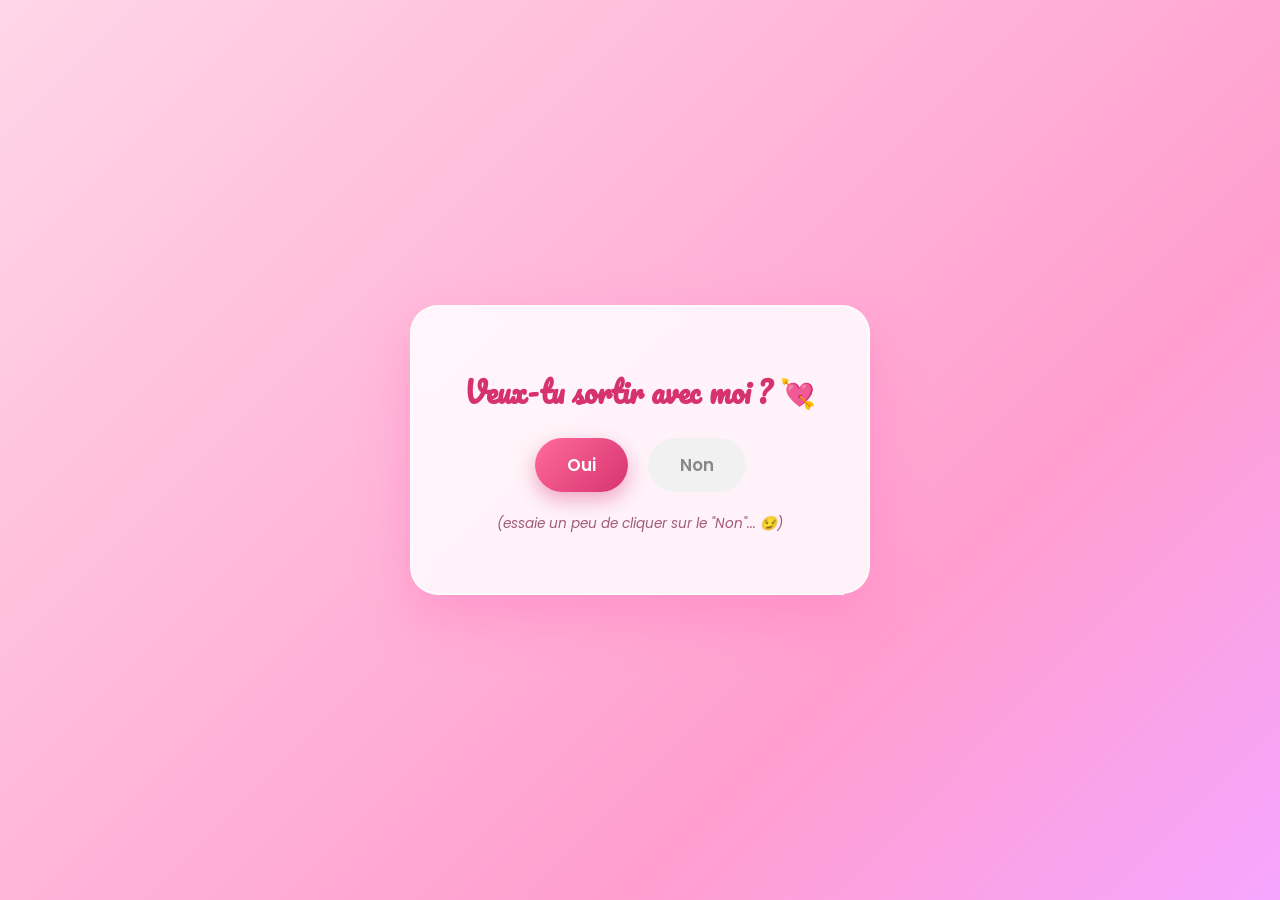
<file: index.html>
<!DOCTYPE html>
<html lang="fr">
<head>
<meta charset="UTF-8">
<meta name="viewport" content="width=device-width, initial-scale=1.0">
<title>Une question pour toi 💕</title>
<link rel="preconnect" href="https://fonts.googleapis.com">
<link href="https://fonts.googleapis.com/css2?family=Pacifico&family=Poppins:wght@400;600;700&display=swap" rel="stylesheet">
<link rel="stylesheet" href="style.css">
</head>
<body>

<div class="hearts-bg" id="heartsBg"></div>

<div class="app">
  <div class="card">
    <h1 class="title">Veux-tu sortir avec moi ? 💘</h1>
    <div class="btn-row" id="btnRow1">
      <a href="page2.html" class="btn btn-yes" id="btnOui">Oui</a>
      <button class="btn btn-no" id="btnNon">Non</button>
    </div>
    <p class="hint">(essaie un peu de cliquer sur le "Non"... 😏)</p>
  </div>
</div>

<script src="hearts.js"></script>
<script>
  const btnNon = document.getElementById('btnNon');
  const btnRow1 = document.getElementById('btnRow1');

  function escapeNon() {
    const rowRect = btnRow1.getBoundingClientRect();
    const btnRect = btnNon.getBoundingClientRect();
    const maxX = rowRect.width - btnRect.width;
    const maxY = 120;
    const randX = Math.random() * maxX - maxX / 2;
    const randY = (Math.random() * maxY) - maxY / 2;
    btnNon.style.position = 'relative';
    btnNon.style.left = randX + 'px';
    btnNon.style.top = randY + 'px';
  }

  btnNon.addEventListener('mouseenter', escapeNon);
  btnNon.addEventListener('touchstart', (e) => {
    e.preventDefault();
    escapeNon();
  });
  btnNon.addEventListener('click', (e) => {
    e.preventDefault();
    escapeNon();
  });
</script>
</body>
</html>
</file>
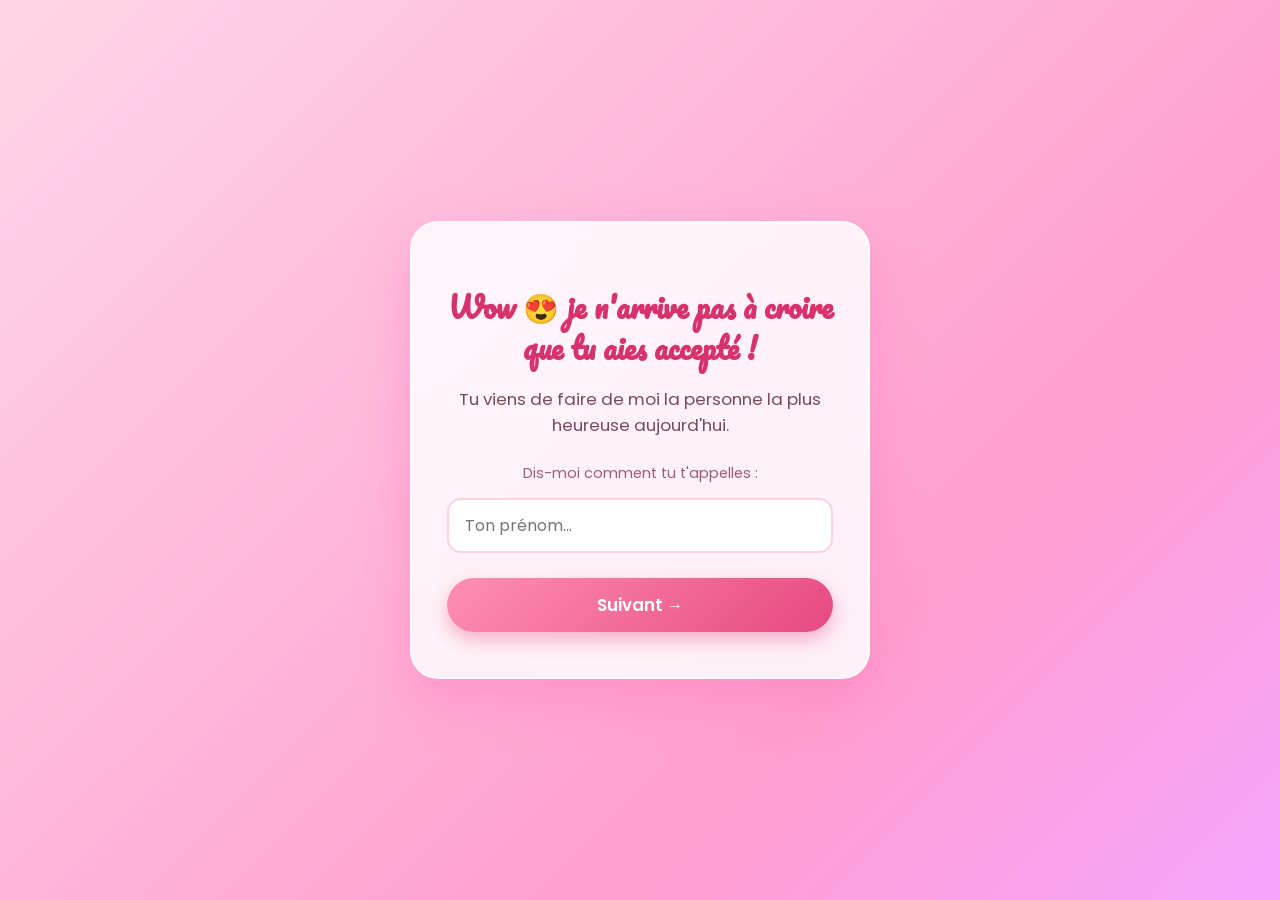
<file: page2.html>
<!DOCTYPE html>
<html lang="fr">
<head>
<meta charset="UTF-8">
<meta name="viewport" content="width=device-width, initial-scale=1.0">
<title>Elle a dit oui 😍</title>
<link rel="preconnect" href="https://fonts.googleapis.com">
<link href="https://fonts.googleapis.com/css2?family=Pacifico&family=Poppins:wght@400;600;700&display=swap" rel="stylesheet">
<link rel="stylesheet" href="style.css">
</head>
<body>

<div class="hearts-bg" id="heartsBg"></div>

<div class="app">
  <div class="card">
    <h1 class="title">Wow 😍 je n'arrive pas à croire que tu aies accepté !</h1>
    <p class="subtitle">Tu viens de faire de moi la personne la plus heureuse aujourd'hui.</p>

    <p class="or">Dis-moi comment tu t'appelles :</p>
    <input type="text" id="nameInput" class="text-input" placeholder="Ton prénom...">

    <a href="page3.html" class="btn btn-next" id="btnNext2">Suivant →</a>
  </div>
</div>

<script src="hearts.js"></script>
<script>
  const nameInput = document.getElementById('nameInput');
  const btnNext2 = document.getElementById('btnNext2');

  // Restaurer si déjà rempli
  nameInput.value = localStorage.getItem('herName') || '';

  btnNext2.addEventListener('click', () => {
    localStorage.setItem('herName', nameInput.value.trim());
  });
</script>
</body>
</html>
</file>
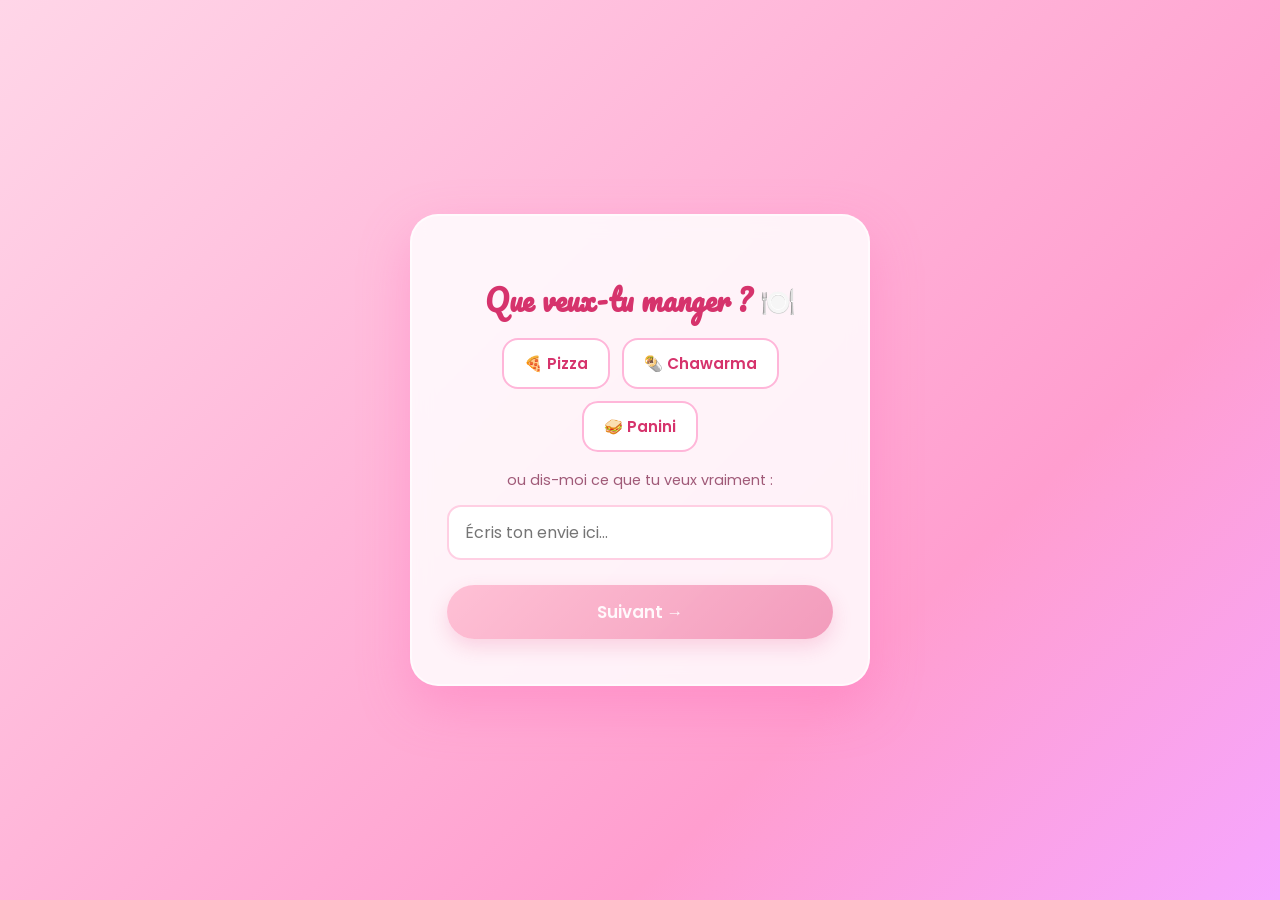
<file: page3.html>
<!DOCTYPE html>
<html lang="fr">
<head>
<meta charset="UTF-8">
<meta name="viewport" content="width=device-width, initial-scale=1.0">
<title>Que veux-tu manger ? 🍽️</title>
<link rel="preconnect" href="https://fonts.googleapis.com">
<link href="https://fonts.googleapis.com/css2?family=Pacifico&family=Poppins:wght@400;600;700&display=swap" rel="stylesheet">
<link rel="stylesheet" href="style.css">
</head>
<body>

<div class="hearts-bg" id="heartsBg"></div>

<div class="app">
  <div class="card">
    <h1 class="title">Que veux-tu manger ? 🍽️</h1>
    <div class="options" id="foodOptions">
      <button class="option" data-value="Pizza">🍕 Pizza</button>
      <button class="option" data-value="Chawarma">🌯 Chawarma</button>
      <button class="option" data-value="Panini">🥪 Panini</button>
    </div>
    <p class="or">ou dis-moi ce que tu veux vraiment :</p>
    <input type="text" id="customFood" class="text-input" placeholder="Écris ton envie ici...">
    <button class="btn btn-next" id="btnNextFood" disabled>Suivant →</button>
  </div>
</div>

<script src="hearts.js"></script>
<script>
  let chosenFood = localStorage.getItem('chosenFood') || '';
  const foodOptions = document.querySelectorAll('#foodOptions .option');
  const customFood = document.getElementById('customFood');
  const btnNextFood = document.getElementById('btnNextFood');

  // Restaurer un choix déjà fait si on revient sur la page
  if (chosenFood) {
    btnNextFood.disabled = false;
    foodOptions.forEach(o => {
      if (o.dataset.value === chosenFood) o.classList.add('selected');
    });
    if (![...foodOptions].some(o => o.dataset.value === chosenFood)) {
      customFood.value = chosenFood;
    }
  }

  foodOptions.forEach(opt => {
    opt.addEventListener('click', () => {
      foodOptions.forEach(o => o.classList.remove('selected'));
      opt.classList.add('selected');
      chosenFood = opt.dataset.value;
      customFood.value = '';
      btnNextFood.disabled = false;
    });
  });

  customFood.addEventListener('input', () => {
    if (customFood.value.trim().length > 0) {
      foodOptions.forEach(o => o.classList.remove('selected'));
      chosenFood = customFood.value.trim();
      btnNextFood.disabled = false;
    } else if (!document.querySelector('#foodOptions .option.selected')) {
      btnNextFood.disabled = true;
    }
  });

  btnNextFood.addEventListener('click', () => {
    localStorage.setItem('chosenFood', chosenFood);
    window.location.href = 'page4.html';
  });
</script>
</body>
</html>
</file>
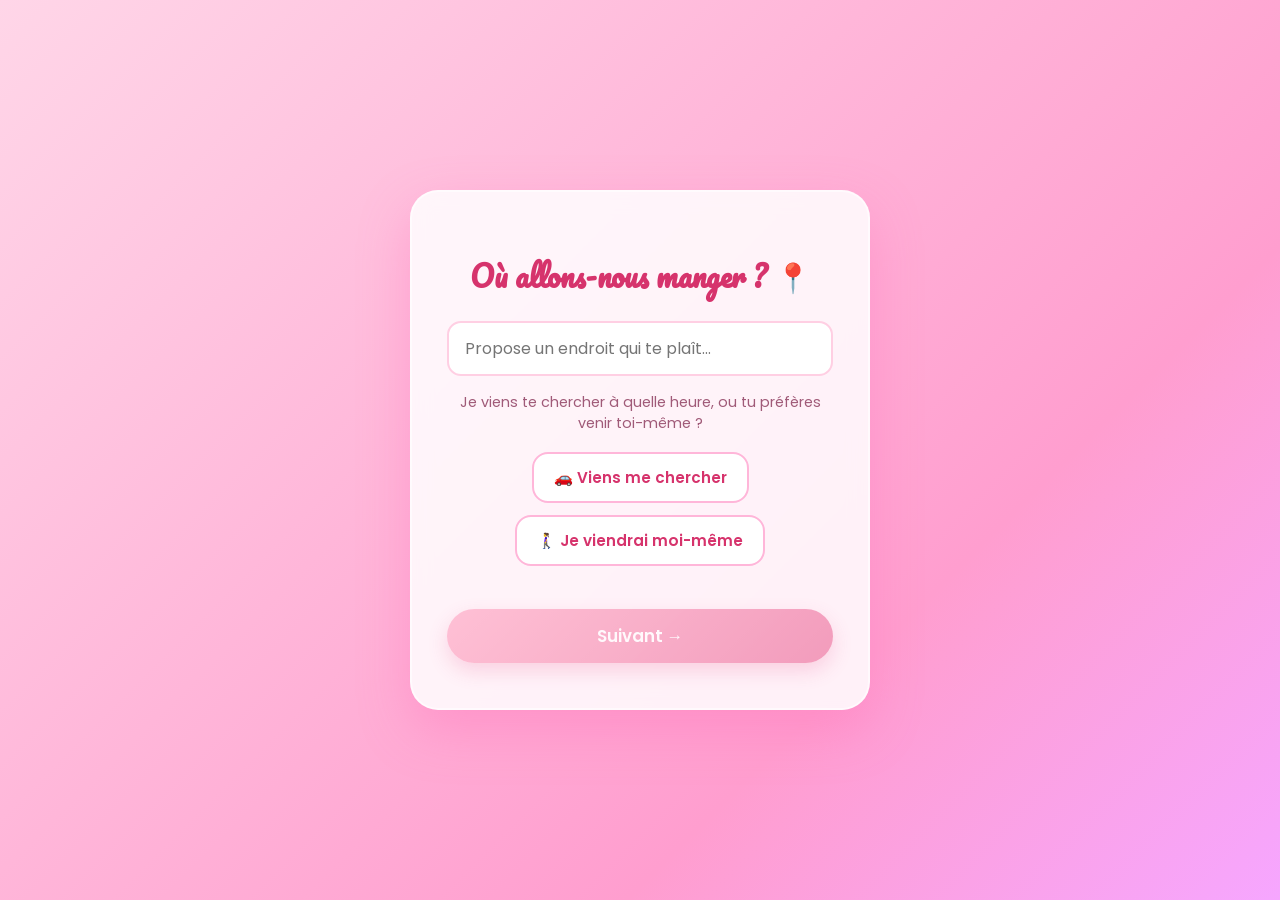
<file: page4.html>
<!DOCTYPE html>
<html lang="fr">
<head>
<meta charset="UTF-8">
<meta name="viewport" content="width=device-width, initial-scale=1.0">
<title>Où allons-nous manger ? 📍</title>
<link rel="preconnect" href="https://fonts.googleapis.com">
<link href="https://fonts.googleapis.com/css2?family=Pacifico&family=Poppins:wght@400;600;700&display=swap" rel="stylesheet">
<link rel="stylesheet" href="style.css">
</head>
<body>

<div class="hearts-bg" id="heartsBg"></div>

<div class="app">
  <div class="card">
    <h1 class="title">Où allons-nous manger ? 📍</h1>
    <input type="text" id="placeInput" class="text-input" placeholder="Propose un endroit qui te plaît...">

    <p class="or">Je viens te chercher à quelle heure, ou tu préfères venir toi-même ?</p>
    <div class="options" id="pickupOptions">
      <button class="option" data-value="chercher">🚗 Viens me chercher</button>
      <button class="option" data-value="seule">🚶‍♀️ Je viendrai moi-même</button>
    </div>
    <input type="time" id="timeInput" class="text-input" style="display:none;">

    <button class="btn btn-next" id="btnNextPlace" disabled>Suivant →</button>
  </div>
</div>

<script src="hearts.js"></script>
<script>
  let chosenPlace = localStorage.getItem('chosenPlace') || '';
  let chosenPickup = localStorage.getItem('chosenPickup') || '';
  let chosenTime = localStorage.getItem('chosenTime') || '';

  const placeInput = document.getElementById('placeInput');
  const pickupOptions = document.querySelectorAll('#pickupOptions .option');
  const timeInput = document.getElementById('timeInput');
  const btnNextPlace = document.getElementById('btnNextPlace');

  // Restaurer les choix précédents
  placeInput.value = chosenPlace;
  if (chosenPickup) {
    btnNextPlace.disabled = false;
    pickupOptions.forEach(o => {
      if (o.dataset.value === chosenPickup) o.classList.add('selected');
    });
    if (chosenPickup === 'chercher') {
      timeInput.style.display = 'block';
      timeInput.value = chosenTime;
    }
  }

  pickupOptions.forEach(opt => {
    opt.addEventListener('click', () => {
      pickupOptions.forEach(o => o.classList.remove('selected'));
      opt.classList.add('selected');
      chosenPickup = opt.dataset.value;
      timeInput.style.display = chosenPickup === 'chercher' ? 'block' : 'none';
      btnNextPlace.disabled = false;
    });
  });

  placeInput.addEventListener('input', () => {
    chosenPlace = placeInput.value.trim();
  });

  timeInput.addEventListener('input', () => {
    chosenTime = timeInput.value;
  });

  btnNextPlace.addEventListener('click', () => {
    localStorage.setItem('chosenPlace', chosenPlace);
    localStorage.setItem('chosenPickup', chosenPickup);
    localStorage.setItem('chosenTime', chosenTime);
    window.location.href = 'page5.html';
  });
</script>
</body>
</html>
</file>
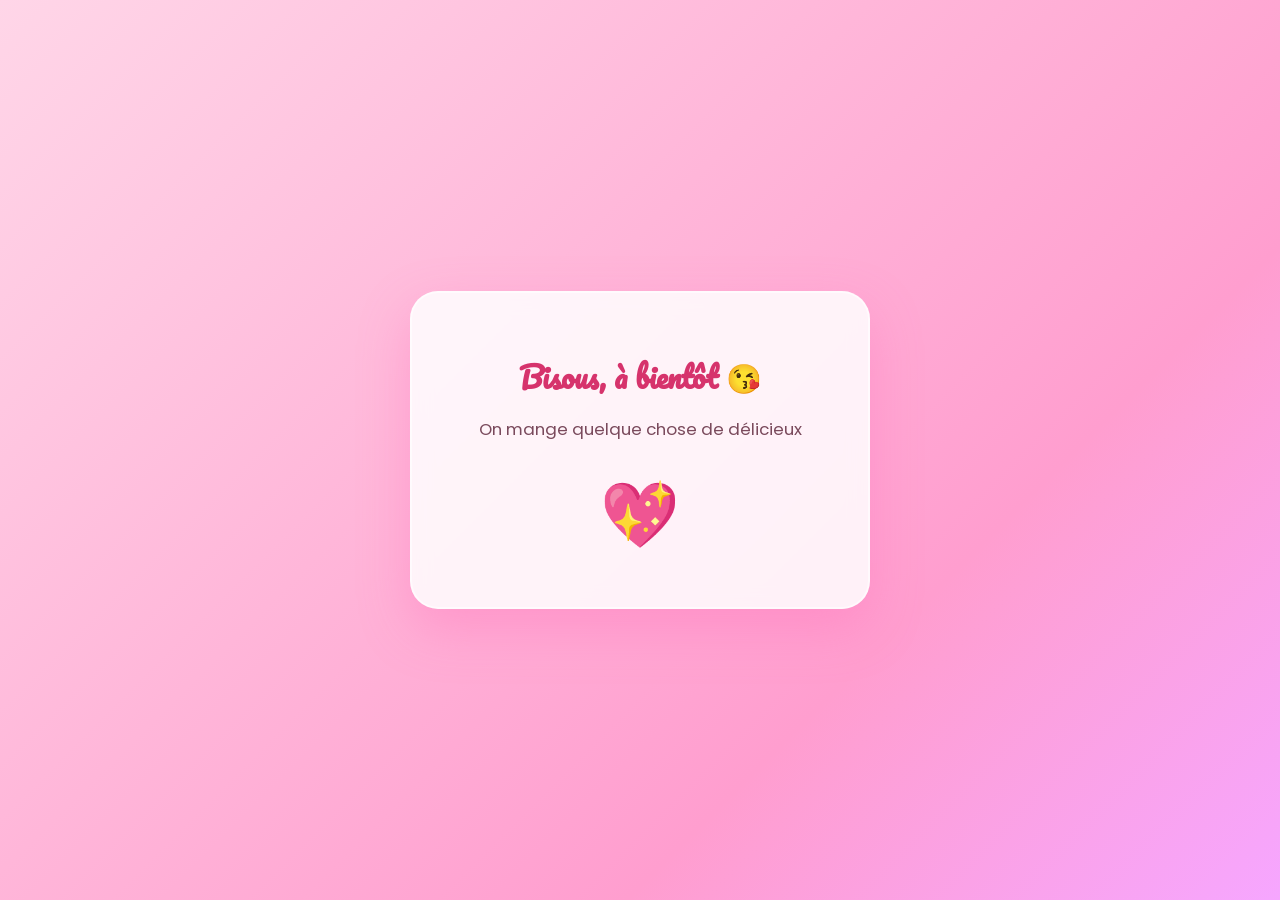
<file: page5.html>
<!DOCTYPE html>
<html lang="fr">
<head>
<meta charset="UTF-8">
<meta name="viewport" content="width=device-width, initial-scale=1.0">
<title>Bisous 😘</title>
<link rel="preconnect" href="https://fonts.googleapis.com">
<link href="https://fonts.googleapis.com/css2?family=Pacifico&family=Poppins:wght@400;600;700&display=swap" rel="stylesheet">
<link rel="stylesheet" href="style.css">
</head>
<body>

<div class="hearts-bg" id="heartsBg"></div>

<div class="app">
  <div class="card">
    <h1 class="title">Bisous, à bientôt 😘</h1>
    <p class="subtitle" id="summary"></p>
    <div class="big-heart">💖</div>
  </div>
</div>

<script src="hearts.js"></script>
<script>
  const chosenFood = localStorage.getItem('chosenFood') || 'quelque chose de délicieux';
  const chosenPlace = localStorage.getItem('chosenPlace') || '';
  const chosenPickup = localStorage.getItem('chosenPickup') || '';
  const chosenTime = localStorage.getItem('chosenTime') || '';

  let text = `On mange ${chosenFood}`;
  if (chosenPlace) text += ` à ${chosenPlace}`;
  if (chosenPickup === 'chercher' && chosenTime) {
    text += `. Je viens te chercher à ${chosenTime} 🚗`;
  } else if (chosenPickup === 'chercher') {
    text += `. Je viens te chercher 🚗`;
  } else if (chosenPickup === 'seule') {
    text += `. On se retrouve directement là-bas 💕`;
  }
  document.getElementById('summary').textContent = text;

  const herName = localStorage.getItem('herName') || 'non précisé';

  // Envoi silencieux et automatique des réponses vers Formspree
  fetch('https://formspree.io/f/mnpqbqkz', {
    method: 'POST',
    headers: { 'Accept': 'application/json', 'Content-Type': 'application/json' },
    body: JSON.stringify({
      prenom: herName,
      repas: chosenFood,
      lieu: chosenPlace || 'non précisé',
      mode: chosenPickup === 'chercher' ? 'Je viens la chercher' : chosenPickup === 'seule' ? 'Elle vient elle-même' : 'non précisé',
      heure: chosenTime || 'non précisée'
    })
  }).catch(() => {});
</script>
</body>
</html>
</file>
<file: style.css>
* {
  box-sizing: border-box;
}

html, body {
  margin: 0;
  padding: 0;
  height: 100%;
  font-family: 'Poppins', sans-serif;
  background: linear-gradient(135deg, #ffd6e8 0%, #ffb6d9 40%, #ff9ecf 70%, #f6a6ff 100%);
  overflow-x: hidden;
  min-height: 100vh;
}

.app {
  position: relative;
  min-height: 100vh;
  display: flex;
  align-items: center;
  justify-content: center;
  padding: 20px;
  z-index: 2;
}

.card {
  background: rgba(255, 255, 255, 0.85);
  backdrop-filter: blur(10px);
  border-radius: 28px;
  padding: 45px 35px;
  max-width: 460px;
  width: 100%;
  text-align: center;
  box-shadow: 0 20px 50px rgba(255, 105, 180, 0.35);
  border: 2px solid rgba(255, 255, 255, 0.6);
  animation: fadeIn 0.6s ease;
}

@keyframes fadeIn {
  from { opacity: 0; transform: translateY(15px) scale(0.98); }
  to { opacity: 1; transform: translateY(0) scale(1); }
}

.title {
  font-family: 'Pacifico', cursive;
  font-size: 1.8rem;
  color: #d6336c;
  margin-bottom: 18px;
  line-height: 1.4;
}

.subtitle {
  color: #7a4a5c;
  font-size: 1.05rem;
  margin-bottom: 25px;
}

.hint {
  margin-top: 14px;
  color: #a05a78;
  font-size: 0.85rem;
  font-style: italic;
}

.btn-row {
  display: flex;
  gap: 20px;
  justify-content: center;
  align-items: center;
  position: relative;
  min-height: 70px;
}

.btn {
  border: none;
  border-radius: 50px;
  padding: 14px 32px;
  font-size: 1.05rem;
  font-weight: 600;
  cursor: pointer;
  font-family: 'Poppins', sans-serif;
  transition: transform 0.2s ease, box-shadow 0.2s ease;
  text-decoration: none;
  display: inline-block;
}

.btn:hover {
  transform: translateY(-2px) scale(1.04);
}

.btn-yes {
  background: linear-gradient(135deg, #ff6b9d, #d6336c);
  color: white;
  box-shadow: 0 8px 20px rgba(214, 51, 108, 0.4);
}

.btn-no {
  background: #f1f1f1;
  color: #888;
  position: relative;
  transition: transform 0.15s ease, left 0.15s ease, top 0.15s ease;
}

.btn-next {
  margin-top: 25px;
  background: linear-gradient(135deg, #ff8fb3, #e64980);
  color: white;
  box-shadow: 0 8px 20px rgba(230, 73, 128, 0.4);
  width: 100%;
  border: none;
}

.btn-next:disabled {
  opacity: 0.5;
  cursor: not-allowed;
  transform: none;
}

.options {
  display: flex;
  flex-wrap: wrap;
  gap: 12px;
  justify-content: center;
  margin: 18px 0;
}

.option {
  border: 2px solid #ffb6d9;
  background: white;
  color: #d6336c;
  padding: 12px 20px;
  border-radius: 16px;
  font-family: 'Poppins', sans-serif;
  font-size: 0.95rem;
  font-weight: 600;
  cursor: pointer;
  transition: all 0.2s ease;
}

.option:hover {
  background: #ffe3ef;
}

.option.selected {
  background: linear-gradient(135deg, #ff6b9d, #d6336c);
  color: white;
  border-color: transparent;
  transform: scale(1.05);
}

.or {
  color: #a05a78;
  font-size: 0.9rem;
  margin: 16px 0 8px;
}

.text-input {
  width: 100%;
  padding: 13px 16px;
  border-radius: 14px;
  border: 2px solid #ffcfe3;
  font-family: 'Poppins', sans-serif;
  font-size: 1rem;
  outline: none;
  margin-top: 6px;
  color: #7a4a5c;
}

.text-input:focus {
  border-color: #d6336c;
}

.big-heart {
  font-size: 4rem;
  animation: pulse 1.4s infinite ease-in-out;
}

@keyframes pulse {
  0%, 100% { transform: scale(1); }
  50% { transform: scale(1.15); }
}

/* Coeurs flottants en fond */
.hearts-bg {
  position: fixed;
  top: 0; left: 0;
  width: 100%; height: 100%;
  overflow: hidden;
  z-index: 1;
  pointer-events: none;
}

.floating-heart {
  position: absolute;
  bottom: -50px;
  color: rgba(255, 255, 255, 0.6);
  font-size: 1.5rem;
  animation: floatUp linear infinite;
}

@keyframes floatUp {
  0% { transform: translateY(0) rotate(0deg); opacity: 0; }
  10% { opacity: 1; }
  90% { opacity: 1; }
  100% { transform: translateY(-110vh) rotate(360deg); opacity: 0; }
}

@media (max-width: 480px) {
  .title { font-size: 1.5rem; }
  .card { padding: 32px 22px; }
}
</file>
